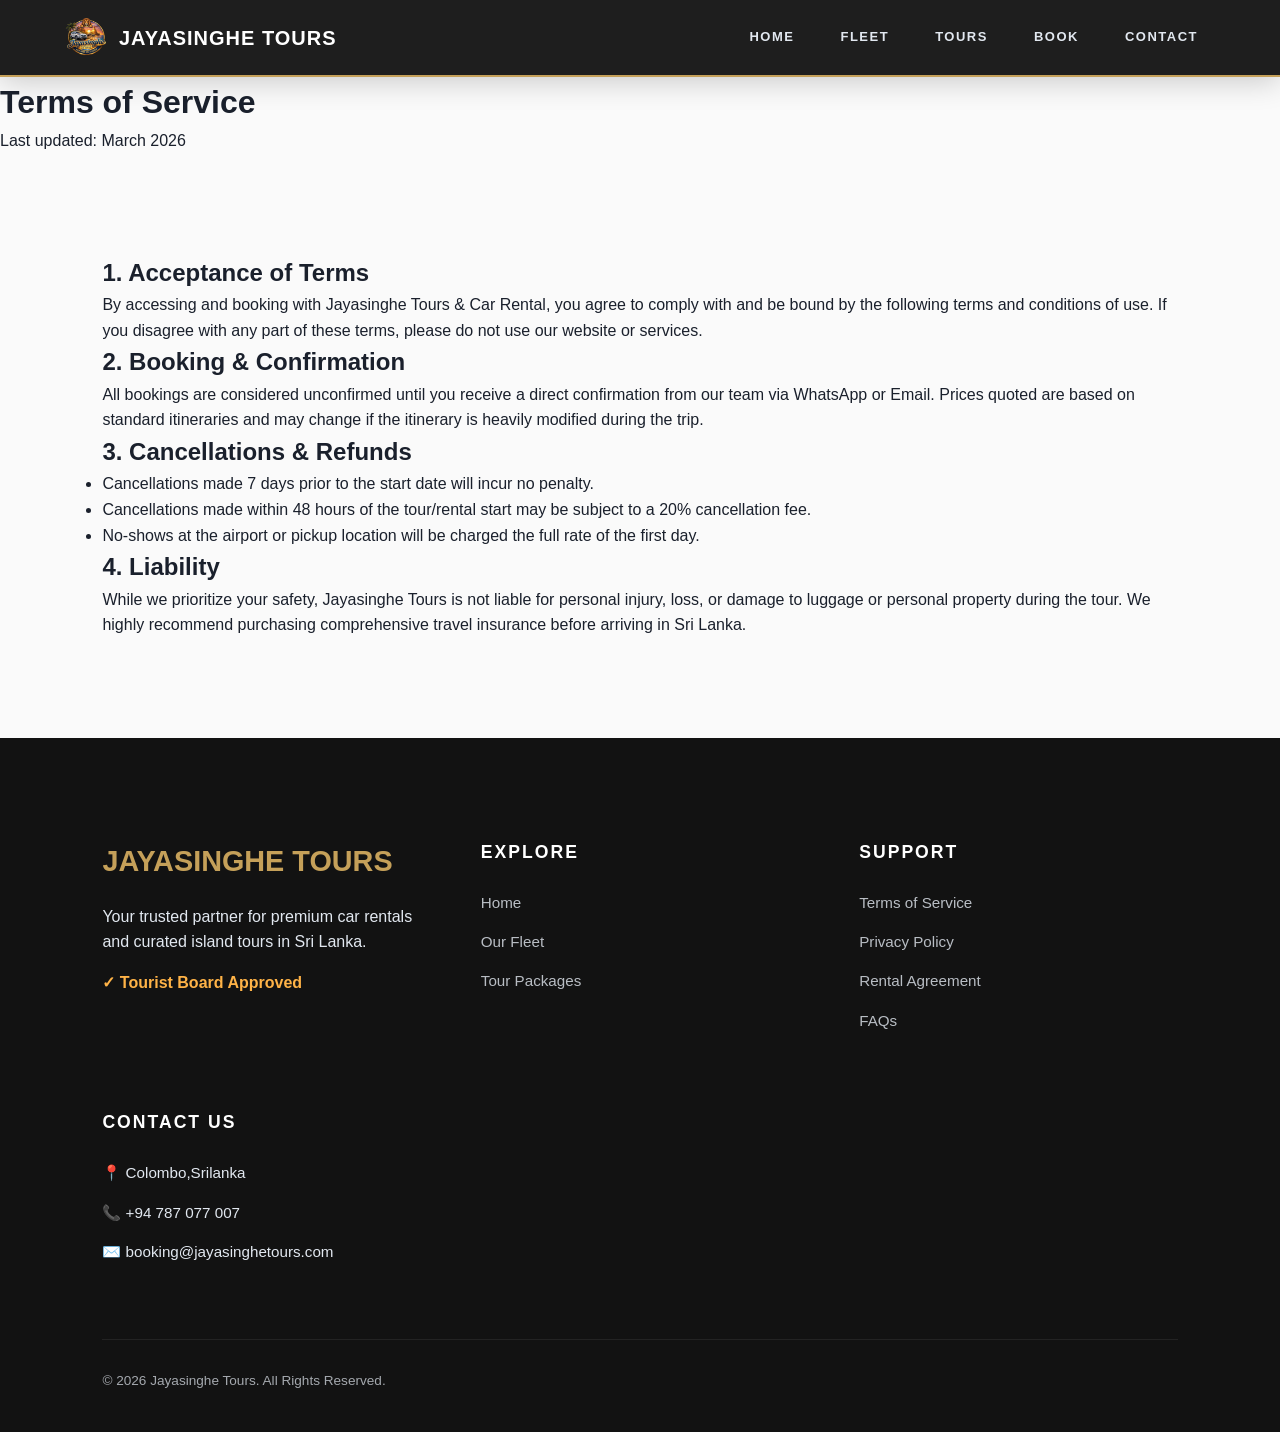
<file: terms.html>
<!DOCTYPE html>
<html lang="en">
<head>
  <meta charset="UTF-8">
  <meta name="viewport" content="width=device-width, initial-scale=1.0">
  <title>Terms of Service | Jayasinghe Tours</title>
  <link rel="stylesheet" href="style.css">
</head>
<body>

<nav class="navbar">
  <div class="navbar-brand">
    <img src="https://jayasinghetours.github.io/logo.png" alt="Logo">
    <h2>Jayasinghe Tours</h2>
  </div>
  <div class="nav-links">
    <a href="index.html">Home</a>
    <a href="index.html#cars">Fleet</a>
    <a href="index.html#tours">Tours</a>
    <a href="index.html#booking">Book</a>
    <a href="#contact">Contact</a>
  </div>
</nav>

<header class="page-header">
  <h1>Terms of Service</h1>
  <p>Last updated: March 2026</p>
</header>

<section class="section">
  <div class="legal-container reveal">
    <h2>1. Acceptance of Terms</h2>
    <p>By accessing and booking with Jayasinghe Tours & Car Rental, you agree to comply with and be bound by the following terms and conditions of use. If you disagree with any part of these terms, please do not use our website or services.</p>

    <h2>2. Booking & Confirmation</h2>
    <p>All bookings are considered unconfirmed until you receive a direct confirmation from our team via WhatsApp or Email. Prices quoted are based on standard itineraries and may change if the itinerary is heavily modified during the trip.</p>

    <h2>3. Cancellations & Refunds</h2>
    <ul>
      <li>Cancellations made 7 days prior to the start date will incur no penalty.</li>
      <li>Cancellations made within 48 hours of the tour/rental start may be subject to a 20% cancellation fee.</li>
      <li>No-shows at the airport or pickup location will be charged the full rate of the first day.</li>
    </ul>

    <h2>4. Liability</h2>
    <p>While we prioritize your safety, Jayasinghe Tours is not liable for personal injury, loss, or damage to luggage or personal property during the tour. We highly recommend purchasing comprehensive travel insurance before arriving in Sri Lanka.</p>
  </div>
</section>

<footer class="premium-footer" id="contact">
  <div class="footer-grid">
    <div class="footer-brand">
      <h3>Jayasinghe Tours</h3>
      <p>Your trusted partner for premium car rentals and curated island tours in Sri Lanka.</p>
      <p style="margin-top: 15px; font-weight: bold; color: #ffb347;">✓ Tourist Board Approved</p>
    </div>
    <div class="footer-links">
      <h3>Explore</h3>
      <ul>
        <li><a href="index.html">Home</a></li>
        <li><a href="index.html#cars">Our Fleet</a></li>
        <li><a href="index.html#tours">Tour Packages</a></li>
      </ul>
    </div>
    <div class="footer-links">
      <h3>Support</h3>
      <ul>
        <li><a href="terms.html">Terms of Service</a></li>
        <li><a href="privacy.html">Privacy Policy</a></li>
        <li><a href="rental-agreement.html">Rental Agreement</a></li>
        <li><a href="faq.html">FAQs</a></li>
      </ul>
    </div>
    <div class="footer-contact">
      <h3>Contact Us</h3>
      <ul>
        <li>📍 Colombo,Srilanka</li>
        <li>📞 +94 787 077 007</li>
        <li>✉️ booking@jayasinghetours.com</li>
      </ul>
    </div>
  </div>
  <div class="footer-bottom">
    <div class="copyright">&copy; 2026 Jayasinghe Tours. All Rights Reserved.</div>
  </div>
</footer>

<script src="script.js"></script>
</body>
</html>
</file>
<file: style.css>
:root {
    --primary-gold: #C5A059;
    --primary-dark: #121212;
    --secondary-dark: #1E1E1E;
    --accent-gold: #E5C27C;
    --text-main: #1A202C;
    --text-muted: #4A5568;
    --text-light: #E2E8F0;
    --white: #FFFFFF;
    --glass: rgba(255, 255, 255, 0.05);
    --glass-border: rgba(255, 255, 255, 0.1);
    --shadow-soft: 0 10px 30px rgba(0, 0, 0, 0.08);
    --shadow-gold: 0 10px 25px rgba(197, 160, 89, 0.3);
}

* {
    box-sizing: border-box;
    margin: 0;
    padding: 0;
    font-family: 'Poppins', sans-serif;
}

html {
    scroll-behavior: smooth;
}

body {
    background: #fafafa;
    color: var(--text-main);
    line-height: 1.6;
    -webkit-overflow-scrolling: touch;
}

/* SEO Helper */
.sr-only {
    position: absolute;
    width: 1px;
    height: 1px;
    padding: 0;
    margin: -1px;
    overflow: hidden;
    clip: rect(0, 0, 0, 0);
    border: 0;
}

/* ========================================= */
/* 2. PRELOADER                              */
/* ========================================= */
#preloader {
    position: fixed;
    top: 0;
    left: 0;
    width: 100%;
    height: 100%;
    background: #ffffff;
    display: flex;
    justify-content: center;
    align-items: center;
    z-index: 9999;
    transition: opacity 0.5s ease;
    pointer-events: none;
}

.spinner {
    width: 50px;
    height: 50px;
    border: 5px solid #f3f3f3;
    border-top: 5px solid #ffb347;
    border-radius: 50%;
    animation: spin 1s linear infinite;
    margin: 0 auto;
}

.welcome-text {
    color: #1a202c;
    font-size: 24px;
    margin-top: 20px;
    animation: pulse 1.5s infinite;
    text-align: center;
    font-weight: 600;
}

@keyframes spin {
    0% {
        transform: rotate(0deg);
    }

    100% {
        transform: rotate(360deg);
    }
}

@keyframes pulse {
    0% {
        opacity: 0.6;
    }

    50% {
        opacity: 1;
    }

    100% {
        opacity: 0.6;
    }
}

/* ========================================= */
/* 3. PREMIUM NAVBAR                         */
/* ========================================= */
.navbar {
    display: flex;
    justify-content: space-between;
    align-items: center;
    background: rgba(18, 18, 18, 0.95);
    -webkit-backdrop-filter: blur(15px);
    backdrop-filter: blur(15px);
    box-shadow: 0 4px 30px rgba(0, 0, 0, 0.2);
    padding: 15px 5%;
    border-bottom: 2px solid var(--primary-gold);
    position: -webkit-sticky;
    position: sticky;
    top: 0;
    z-index: 1000;
}

.navbar-brand {
    display: flex;
    align-items: center;
    gap: 10px;
    text-decoration: none;
}

.navbar-brand img {
    height: 45px;
}

.navbar-brand h2 {
    font-size: 20px;
    color: #ffffff;
    letter-spacing: 1px;
    text-transform: uppercase;
}

.nav-links {
    display: flex;
    align-items: center;
}

.nav-links a {
    color: var(--text-light);
    font-weight: 600;
    text-transform: uppercase;
    font-size: 13px;
    letter-spacing: 1.5px;
    padding: 8px 18px;
    border-radius: 4px;
    text-decoration: none;
    margin-left: 10px;
    transition: all 0.4s cubic-bezier(0.4, 0, 0.2, 1);
    position: relative;
}

.nav-links a::after {
    content: '';
    position: absolute;
    bottom: 0;
    left: 50%;
    width: 0;
    height: 2px;
    background: var(--primary-gold);
    transition: 0.3s;
    transform: translateX(-50%);
}

.nav-links a:hover {
    color: var(--primary-gold);
}

.nav-links a:hover::after {
    width: 40%;
}

.hamburger {
    display: none;
    cursor: pointer;
    border: none;
    background: transparent;
    padding: 5px;
    outline: none;
}

.hamburger span {
    display: block;
    width: 25px;
    height: 3px;
    background: #ffffff;
    margin: 5px 0;
    transition: 0.4s ease;
    transform-origin: 1px;
}

.hamburger.active span:nth-child(1) {
    transform: rotate(45deg);
}

.hamburger.active span:nth-child(2) {
    opacity: 0;
}

.hamburger.active span:nth-child(3) {
    transform: rotate(-45deg);
}

/* ========================================= */
/* 4. HERO SLIDER                             */
/* ========================================= */

.hero-slider {
    width: 100%;
    position: relative;
    overflow: hidden;
    background: #0a0a0a;
    /* Fixed Ratio 2.6:1 matches the panoramic banners perfectly */
    aspect-ratio: 2.6 / 1;
}

.slide {
    position: absolute;
    inset: 0;
    width: 100%;
    height: 100%;
    opacity: 0;
    transition: opacity 1.5s ease-in-out;
    pointer-events: none;
    z-index: 0;
}

.active-slide {
    opacity: 1;
    z-index: 1;
    pointer-events: auto;
}

.slide-bg-img {
    position: absolute;
    inset: 0;
    width: 100%;
    height: 100%;
    /* Covers the container perfectly without cropping the sides of the 2.6:1 banners */
    object-fit: cover;
    object-position: center center;
    display: block;
    transform-origin: center center;
    will-change: transform;
}

.active-slide .slide-bg-img {
    animation: kenBurns 20s ease-in-out infinite alternate;
}

@keyframes kenBurns {
    from { transform: scale(1);    }
    to   { transform: scale(1.06); }
}

.slide-overlay {
    position: absolute;
    inset: 0;
    /* Subtle darken at bottom to make button stand out */
    background: linear-gradient(
        to bottom,
        rgba(0, 0, 0, 0.05) 0%,
        rgba(0, 0, 0, 0.45) 100%
    );
    z-index: 1;
}

/* Repositioned Call to Action Button */
.slide-cta {
    position: absolute;
    bottom: 12%; 
    left: 50%;
    transform: translateX(-50%);
    z-index: 5;
    width: 100%;
    text-align: center;
}

.dots-container {
    position: absolute;
    bottom: 25px;
    left: 0;
    width: 100%;
    text-align: center;
    z-index: 10;
}


.dot {
    display: inline-block;
    width: 8px;
    height: 8px;
    margin: 0 8px;
    background: rgba(255, 255, 255, 0.3);
    border-radius: 50%;
    cursor: pointer;
    transition: 0.4s ease;
    border: 1px solid rgba(255, 255, 255, 0.5);
}

.active-dot {
    background: var(--primary-gold);
    border-color: var(--primary-gold);
    transform: scale(1.5);
}

.hero-btn,
.btn-submit {
    display: inline-flex;
    align-items: center;
    gap: 10px;
    padding: 18px 40px;
    border-radius: 4px;
    font-weight: 700;
    text-decoration: none;
    cursor: pointer;
    background: linear-gradient(135deg, var(--primary-gold) 0%, var(--accent-gold) 100%);
    box-shadow: var(--shadow-gold);
    border: none;
    color: #121212;
    transition: all 0.4s cubic-bezier(0.175, 0.885, 0.32, 1.275);
    text-transform: uppercase;
    letter-spacing: 1px;
    font-size: 14px;
}

.hero-btn:hover,
.btn-submit:hover {
    transform: translateY(-5px);
    box-shadow: 0 15px 35px rgba(197, 160, 89, 0.5);
}

/* ========================================= */
/* 5. SECTIONS & CARDS                       */
/* ========================================= */
.section {
    padding: 100px 8%;
}

.section-header {
    text-align: center;
    margin-bottom: 60px;
    max-width: 800px;
    margin-left: auto;
    margin-right: auto;
}

.section-header h2 {
    font-size: 3rem;
    color: var(--primary-dark);
    margin-bottom: 15px;
    font-weight: 800;
    text-transform: uppercase;
    letter-spacing: -0.5px;
}

.section-header p {
    color: var(--text-muted);
    font-size: 1.2rem;
    font-weight: 400;
}

.cards-grid {
    display: grid;
    grid-template-columns: repeat(auto-fit, minmax(320px, 1fr));
    gap: 40px;
}

.horizontal-card {
    background: var(--white);
    border-radius: 4px;
    overflow: hidden;
    cursor: pointer;
    border: 1px solid rgba(0, 0, 0, 0.05);
    box-shadow: var(--shadow-soft);
    transition: all 0.5s cubic-bezier(0.23, 1, 0.32, 1);
    position: relative;
}

.horizontal-card::after {
    content: '';
    position: absolute;
    bottom: 0;
    left: 0;
    width: 100%;
    height: 3px;
    background: var(--primary-gold);
    transform: scaleX(0);
    transition: 0.4s cubic-bezier(0.165, 0.84, 0.44, 1);
    transform-origin: left;
    z-index: 5; /* Ensure it stays on top of .card-content */
}

.horizontal-card:hover {
    transform: translateY(-15px);
    box-shadow: 0 20px 40px rgba(0, 0, 0, 0.12);
}

.horizontal-card:hover::after {
    transform: scaleX(1);
}

.horizontal-card img {
    width: 100%;
    height: 250px;
    object-fit: cover;
    transition: 0.6s;
}

.horizontal-card:hover img {
    transform: scale(1.1);
}

.card-content {
    padding: 30px;
    position: relative;
    background: var(--white);
    z-index: 2;
}

.card-content h3 {
    font-size: 1.5rem;
    color: var(--primary-dark);
    margin-bottom: 8px;
    font-weight: 700;
}

.subtitle {
    color: var(--primary-gold);
    font-size: 0.85rem;
    margin-bottom: 15px;
    font-weight: 700;
    text-transform: uppercase;
    letter-spacing: 1px;
}

.desc {
    color: var(--text-muted);
    font-size: 0.95rem;
    line-height: 1.7;
}

.price {
    color: var(--primary-dark);
    font-weight: 800;
    font-size: 1.4rem;
    margin: 20px 0;
    display: flex;
    align-items: center;
    gap: 5px;
}

.price::before {
    content: 'Starts';
    font-size: 0.7rem;
    font-weight: 600;
    text-transform: uppercase;
    color: var(--text-muted);
}

.view-btn {
    display: inline-block;
    color: var(--primary-dark);
    font-weight: 700;
    font-size: 0.85rem;
    text-transform: uppercase;
    letter-spacing: 1px;
    border-bottom: 2px solid var(--primary-gold);
    padding-bottom: 2px;
}

/* ========================================= */
/* 6. BOOKING FORM                           */
/* ========================================= */
.booking-card {
    background: var(--white);
    padding: 50px;
    border-radius: 4px;
    box-shadow: var(--shadow-soft);
    max-width: 800px;
    margin: 0 auto;
    border: 1px solid rgba(0, 0, 0, 0.05);
}

.form-row {
    display: grid;
    grid-template-columns: 1fr 1fr;
    gap: 20px;
    margin-bottom: 20px;
}

input,
select,
textarea {
    width: 100%;
    padding: 16px;
    border: 1px solid #e2e8f0;
    border-radius: 4px;
    font-size: 15px;
    outline: none;
    transition: 0.3s;
    background: #fafafa;
}

input:focus,
select:focus,
textarea:focus {
    border-color: var(--primary-gold);
    box-shadow: 0 0 0 3px rgba(197, 160, 89, 0.1);
    background: var(--white);
}

.btn-submit {
    width: 100%;
    margin-top: 10px;
    font-size: 16px;
    justify-content: center;
}

.booking-btn-row {
    display: flex;
    gap: 20px;
    margin-top: 30px;
    flex-wrap: wrap;
}

.booking-action-btn {
    flex: 1 1 0;
    min-width: 180px;
    display: flex;
    align-items: center;
    justify-content: center;
    gap: 12px;
    padding: 18px 25px;
    border-radius: 4px;
    font-size: 14px;
    font-weight: 700;
    text-decoration: none;
    cursor: pointer;
    border: none;
    transition: all 0.4s cubic-bezier(0.165, 0.84, 0.44, 1);
    letter-spacing: 1px;
    text-transform: uppercase;
}

.email-btn {
    background: var(--primary-dark);
    color: var(--white);
}

.email-btn:hover {
    background: #000;
    transform: translateY(-3px);
    box-shadow: 0 10px 20px rgba(0, 0, 0, 0.15);
}

.whatsapp-btn {
    background: #25D366;
    color: #fff;
}

.whatsapp-btn:hover {
    background: #128C4A;
    transform: translateY(-3px);
    box-shadow: 0 10px 20px rgba(37, 211, 102, 0.2);
}

/* ========================================= */
/* 7. FOOTER                                 */
/* ========================================= */
.premium-footer {
    background: var(--primary-dark);
    color: var(--text-light);
    padding: 100px 8% 40px;
}

.footer-grid {
    display: grid;
    grid-template-columns: repeat(auto-fit, minmax(250px, 1fr));
    gap: 60px;
    margin-bottom: 60px;
}

.footer-brand h3 {
    color: var(--primary-gold);
    font-size: 1.8rem;
    margin-bottom: 20px;
    font-weight: 800;
    text-transform: uppercase;
}

.footer-links h3,
.footer-contact h3 {
    color: var(--white);
    margin-bottom: 25px;
    font-size: 1.1rem;
    text-transform: uppercase;
    letter-spacing: 2px;
}

.footer-links ul,
.footer-contact ul {
    list-style: none;
}

.footer-links li,
.footer-contact li {
    margin-bottom: 15px;
    font-size: 0.95rem;
}

.footer-links a,
.footer-contact a {
    color: var(--text-light);
    text-decoration: none;
    transition: 0.3s;
    opacity: 0.8;
}

.footer-links a:hover,
.footer-contact a:hover {
    color: var(--primary-gold);
    padding-left: 8px;
    opacity: 1;
}

.footer-contact a:hover {
    padding-left: 0;
}

.footer-bottom {
    border-top: 1px solid rgba(255, 255, 255, 0.1);
    padding-top: 30px;
    display: flex;
    justify-content: space-between;
    align-items: center;
    flex-wrap: wrap;
    font-size: 0.85rem;
    opacity: 0.7;
}

/* ========================================= */
/* 8. MODALS                                 */
/* ========================================= */
.modal {
    display: none;
    position: fixed;
    z-index: 2000;
    top: 0;
    left: 0;
    width: 100%;
    height: 100%;
    background: rgba(10, 10, 10, 0.95);
    overflow-y: auto;
    -webkit-overflow-scrolling: touch;
    -webkit-backdrop-filter: blur(10px);
    backdrop-filter: blur(10px);
}

.modal-content {
    background: var(--white);
    margin: 3% auto;
    padding: 40px;
    width: 90%;
    max-width: 850px;
    border-radius: 4px;
    position: relative;
    box-shadow: 0 50px 100px rgba(0, 0, 0, 0.5);
    border: 1px solid rgba(255, 255, 255, 0.1);
}

.close {
    position: absolute;
    right: 25px;
    top: 15px;
    font-size: 30px;
    font-weight: 300;
    cursor: pointer;
    z-index: 100;
    color: var(--text-muted);
    transition: 0.3s;
}

.close:hover {
    color: var(--primary-gold);
    transform: rotate(90deg);
}

.modal-slider {
    position: relative;
    overflow: hidden;
    margin-bottom: 30px;
    border-radius: 2px;
    background: #000;
}

.modal-track {
    display: flex;
    transition: transform 0.6s cubic-bezier(0.23, 1, 0.32, 1);
}

.modal-track img {
    width: 100%;
    flex-shrink: 0;
    object-fit: cover;
    max-height: 500px;
}

.slider-btn {
    position: absolute;
    top: 50%;
    transform: translateY(-50%);
    background: rgba(255, 255, 255, 0.1);
    color: white;
    width: 50px;
    height: 50px;
    cursor: pointer;
    font-size: 18px;
    border-radius: 50%;
    border: 1px solid rgba(255, 255, 255, 0.2);
    z-index: 10;
    transition: 0.3s;
    backdrop-filter: blur(5px);
}

.slider-btn.left {
    left: 20px;
}

.slider-btn.right {
    right: 20px;
}

.slider-btn:hover {
    background: var(--primary-gold);
    color: #121212;
    border-color: var(--primary-gold);
}

.modal h2 {
    font-size: 2.2rem;
    color: var(--primary-dark);
    margin-bottom: 20px;
    font-weight: 800;
    text-transform: uppercase;
}

.modal-features {
    list-style: none;
    margin: 25px 0 35px 0;
    display: grid;
    grid-template-columns: 1fr 1fr;
    gap: 15px;
}

.modal-features li {
    font-size: 0.95rem;
    color: var(--text-muted);
    display: flex;
    align-items: center;
    gap: 12px;
}

.modal-features li i {
    color: var(--primary-gold);
    font-size: 1.1rem;
}

/* ========================================= */
/* 9. FEATURES (TRUST SECTION)               */
/* ========================================= */
.features-grid {
    display: grid;
    grid-template-columns: repeat(auto-fit, minmax(280px, 1fr));
    gap: 30px;
    margin-top: 50px;
}

.feature-item {
    padding: 40px;
    background: var(--white);
    border: 1px solid rgba(0, 0, 0, 0.05);
    text-align: center;
    transition: all 0.4s cubic-bezier(0.165, 0.84, 0.44, 1);
    position: relative;
    overflow: hidden;
}

.feature-item::after {
    content: '';
    position: absolute;
    bottom: 0;
    left: 0;
    width: 100%;
    height: 3px;
    background: var(--primary-gold);
    transform: scaleX(0);
    transition: 0.4s cubic-bezier(0.165, 0.84, 0.44, 1);
    transform-origin: left;
    z-index: 5;
}

.feature-item:hover {
    transform: translateY(-15px);
    border-color: var(--primary-gold);
    box-shadow: var(--shadow-soft);
}

.feature-item:hover::after {
    transform: scaleX(1);
}

.feature-item i {
    font-size: 2.5rem;
    color: var(--primary-gold);
    margin-bottom: 20px;
}

.feature-item h3 {
    font-size: 1.2rem;
    margin-bottom: 12px;
    font-weight: 700;
    text-transform: uppercase;
}

.feature-item p {
    font-size: 0.95rem;
    color: var(--text-muted);
}

/* ========================================= */
/* 10. CUSTOM CHAT WIDGET                    */
/* ========================================= */

@keyframes pulseRing {
    0% { box-shadow: 0 0 0 0 rgba(37, 211, 102, 0.6); }
    70% { box-shadow: 0 0 0 20px rgba(37, 211, 102, 0); }
    100% { box-shadow: 0 0 0 0 rgba(37, 211, 102, 0); }
}

.chat-widget-container {
    position: fixed;
    bottom: 25px;
    right: 25px;
    width: 60px;
    height: 60px;
    background: linear-gradient(135deg, #25d366 0%, #128c7e 100%);
    border-radius: 50%;
    box-shadow: 0 10px 25px rgba(37, 211, 102, 0.4);
    z-index: 1000;
    transition: 0.4s cubic-bezier(0.25, 0.8, 0.25, 1);
    display: flex;
    flex-direction: column;
    overflow: hidden;
    animation: pulseRing 2.5s infinite;
}

.chat-widget-container.open {
    width: 350px;
    height: 480px;
    max-height: 80vh;
    border-radius: 12px;
    background: #fff;
    box-shadow: 0 15px 40px rgba(0, 0, 0, 0.2);
    animation: none;
}

.chat-widget-header {
    background: #128c7e;
    color: #fff;
    padding: 15px 20px;
    display: flex;
    justify-content: space-between;
    align-items: center;
    cursor: pointer;
    min-height: 60px;
    border-radius: 50%;
    transition: border-radius 0.3s;
    position: relative;
}

.chat-widget-container.open .chat-widget-header {
    border-radius: 12px 12px 0 0;
}

.chat-header-info {
    display: flex;
    align-items: center;
    gap: 12px;
    opacity: 0;
    pointer-events: none;
    transition: 0.3s;
}

.chat-widget-container.open .chat-header-info {
    opacity: 1;
    pointer-events: auto;
}

.chat-avatar img {
    width: 38px;
    height: 38px;
    border-radius: 50%;
    object-fit: cover;
    background: #fff;
    padding: 2px;
}

.chat-title h4 {
    font-size: 15px;
    margin: 0;
    font-weight: 600;
}

.chat-title p {
    font-size: 11px;
    margin: 0;
    opacity: 0.9;
    display: flex;
    align-items: center;
    gap: 4px;
}

.green-dot {
    width: 8px;
    height: 8px;
    background: #4ade80;
    border-radius: 50%;
    display: inline-block;
}

.open-chat-icon {
    position: absolute;
    top: 50%;
    left: 50%;
    transform: translate(-50%, -50%);
    font-size: 32px;
    transition: 0.3s;
}

.chat-widget-container.open .open-chat-icon {
    opacity: 0;
    pointer-events: none;
    transform: translate(-50%, -50%) scale(0.5);
}

.close-chat-icon {
    font-size: 18px;
    opacity: 0;
    pointer-events: none;
    transition: 0.3s;
}

.chat-widget-container.open .close-chat-icon {
    opacity: 1;
    pointer-events: auto;
}

.chat-widget-body {
    flex: 1;
    background: #e5ddd5;
    background-image: url('data:image/svg+xml,%3Csvg width="60" height="60" viewBox="0 0 60 60" xmlns="http://www.w3.org/2000/svg"%3E%3Cg fill="none" fill-rule="evenodd"%3E%3Cg fill="%23dcd2c6" fill-opacity="0.4"%3E%3Cpath d="M36 34v-4h-2v4h-4v2h4v4h2v-4h4v-2h-4zm0-30V0h-2v4h-4v2h4v4h2V6h4V4h-4zM6 34v-4H4v4H0v2h4v4h2v-4h4v-2H6zM6 4V0H4v4H0v2h4v4h2V6h4V4H6z"/%3E%3C/g%3E%3C/g%3E%3C/svg%3E');
    padding: 20px;
    overflow-y: auto;
    display: flex;
    flex-direction: column;
    gap: 10px;
    opacity: 0;
    transition: 0.3s;
}

.chat-widget-container.open .chat-widget-body {
    opacity: 1;
}

.chat-message {
    max-width: 85%;
    display: flex;
    gap: 10px;
    animation: fadeInChat 0.5s ease-out;
}

@keyframes fadeInChat {
    from { opacity: 0; transform: translateY(10px); }
    to { opacity: 1; transform: translateY(0); }
}

.bot-message .message-content {
    background: #fff;
    color: #333;
    padding: 12px 15px;
    border-radius: 0 12px 12px 12px;
    font-size: 13px;
    line-height: 1.5;
    box-shadow: 0 1px 2px rgba(0,0,0,0.1);
}

.bot-message .message-content p {
    margin-bottom: 8px;
}
.bot-message .message-content p:last-child {
    margin-bottom: 0;
}

.user-message {
    align-self: flex-end;
}

.user-message .message-content {
    background: #dcf8c6;
    color: #333;
    padding: 12px 15px;
    border-radius: 12px 0 12px 12px;
    font-size: 13px;
    line-height: 1.5;
    box-shadow: 0 1px 2px rgba(0,0,0,0.1);
}

.chat-time {
    font-size: 11px;
    color: #888;
    text-align: center;
    margin-top: 5px;
    margin-bottom: 5px;
}

.chat-widget-input-area {
    padding: 12px 15px;
    background: #f0f0f0;
    display: flex;
    gap: 10px;
    align-items: center;
    opacity: 0;
    transition: 0.3s;
}

.chat-widget-container.open .chat-widget-input-area {
    opacity: 1;
}

#chat-user-input {
    flex: 1;
    border: none;
    padding: 12px 15px;
    border-radius: 20px;
    background: #fff;
    font-size: 14px;
    outline: none;
    box-shadow: inset 0 1px 3px rgba(0,0,0,0.1);
    color: var(--text-main);
}

#chat-user-input:focus {
    box-shadow: inset 0 1px 3px rgba(0,0,0,0.2);
}

.chat-send-btn {
    background: #128c7e;
    color: #fff;
    border: none;
    width: 42px;
    height: 42px;
    border-radius: 50%;
    display: flex;
    align-items: center;
    justify-content: center;
    cursor: pointer;
    transition: 0.2s;
    font-size: 16px;
}

.chat-send-btn:hover {
    background: #075e54;
    transform: scale(1.05);
}

/* Quick Reply Buttons */
.chat-quick-replies {
    display: flex;
    flex-wrap: wrap;
    gap: 8px;
    margin-top: 5px;
    padding-left: 2px;
    animation: fadeInChat 0.5s ease-out 0.6s both;
}

.quick-reply-btn {
    background: #fff;
    color: #128c7e;
    border: 1px solid #128c7e;
    padding: 8px 14px;
    border-radius: 20px;
    font-size: 12px;
    font-weight: 600;
    cursor: pointer;
    transition: all 0.2s ease;
    outline: none;
    box-shadow: 0 1px 3px rgba(0,0,0,0.05);
}

.quick-reply-btn:hover {
    background: #128c7e;
    color: #fff;
    transform: translateY(-2px);
    box-shadow: 0 3px 6px rgba(18, 140, 126, 0.2);
}

/* Typing Indicator */
.typing-indicator {
    display: inline-flex;
    align-items: center;
    gap: 4px;
    padding: 12px 15px;
    background: #fff;
    border-radius: 0 12px 12px 12px;
    box-shadow: 0 1px 2px rgba(0,0,0,0.1);
    animation: fadeInChat 0.3s ease-out;
}

.typing-dot {
    width: 6px;
    height: 6px;
    background: #bbb;
    border-radius: 50%;
    animation: typing 1.4s infinite ease-in-out both;
}

.typing-dot:nth-child(1) { animation-delay: -0.32s; }
.typing-dot:nth-child(2) { animation-delay: -0.16s; }
.typing-dot:nth-child(3) { animation-delay: 0s; }

@keyframes typing {
    0%, 80%, 100% { transform: scale(0); }
    40% { transform: scale(1); }
}

/* ========================================= */
/* 11. HELPERS & ANIMATIONS                  */
/* ========================================= */

a,
button {
    -webkit-tap-highlight-color: transparent;
}

.reveal {
    opacity: 0;
    transform: translateY(40px);
    transition: 1s cubic-bezier(0.5, 0, 0, 1);
}

.reveal.active {
    opacity: 1;
    transform: translateY(0);
}

/* ========================================= */
/* 11. MEDIA QUERIES                          */
/* ========================================= */

@media screen and (max-width: 768px) {

    .hero-slider {
        /* Maintain the 2.6:1 ratio on mobile to keep the whole banner visible */
        aspect-ratio: 2.6 / 1;
        height: auto;
    }

    .slide-cta {
        bottom: 12%;
    }

    .hero-btn {
        padding: 10px 18px;
        font-size: 11px;
    }

    .dots-container {
        bottom: 8px;
    }

    /* ── Navbar Mobile Overlay ── */
    .hamburger {
        display: block;
        z-index: 1001;
    }

    .nav-links {
        display: none;
        position: fixed;
        top: 0;
        left: 0;
        width: 100%;
        height: 100vh;
        background: rgba(18, 18, 18, 0.98);
        flex-direction: column;
        justify-content: center;
        align-items: center;
        z-index: 999;
    }

    .nav-links.active {
        display: flex;
    }

    .nav-links a {
        margin: 15px 0;
        font-size: 1.4rem;
        color: var(--white);
    }

    /* ── Cards — touch-optimized, no hover lift ── */
    .cards-grid {
        display: flex;
        flex-direction: column;
        gap: 20px;
        padding: 0 5px;
    }

    .horizontal-card {
        height: auto;
        border-radius: 16px;
        box-shadow: 0 8px 24px rgba(0, 0, 0, 0.08);
        margin-bottom: 0;
        /* Disable desktop hover lift on touch */
        transform: none !important;
    }

    /* Card tap feedback instead of hover lift */
    .horizontal-card:active {
        transform: scale(0.98) !important;
        box-shadow: 0 4px 12px rgba(0, 0, 0, 0.12);
    }

    /* Gold underline still animates on tap ─ keep it */
    .horizontal-card img {
        width: 100%;
        height: 210px;
        border-radius: 16px 16px 0 0;
        object-fit: cover;
        /* Disable desktop image zoom on hover */
        transform: none !important;
    }

    .card-content {
        padding: 22px 18px;
    }

    .card-content h3 {
        font-size: 1.3rem;
        margin-bottom: 6px;
    }

    /* ── General Layout ── */
    .section {
        padding: 55px 5%;
    }

    .section-header {
        margin-bottom: 35px;
    }

    .section-header h2 {
        font-size: 1.8rem;
    }

    .features-grid {
        grid-template-columns: 1fr;
        gap: 18px;
    }

    .feature-item {
        padding: 28px 20px;
        transform: none !important;  /* disable hover lift on mobile */
    }

    .feature-item::after {
        display: none; /* remove gold line on mobile to keep it simple */
    }

    /* ── Booking Card ── */
    .booking-card {
        padding: 30px 18px;
        width: 100%;
        border-radius: 12px;
    }

    .form-row {
        grid-template-columns: 1fr;
        gap: 12px;
    }

    input,
    select,
    textarea {
        font-size: 16px;  /* prevents iOS zoom */
        padding: 14px 16px;
    }

    .booking-btn-row {
        flex-direction: column;
        gap: 12px;
    }

    /* ── Modals ── */
    .modal-content {
        width: 94%;
        padding: 22px 16px;
        margin: 4vh auto;
    }

    .modal-features {
        grid-template-columns: 1fr;
        gap: 10px;
    }

    /* ── Footer ── */
    .footer-grid {
        gap: 35px;
    }

    .premium-footer {
        padding: 60px 6% 40px;
    }
}

/* ── Small Phones (≤480px) ── */
@media screen and (max-width: 480px) {

    .slide-content h1 {
        font-size: 1.4rem;
    }

    .slide-content p {
        font-size: 0.85rem;
    }

    .hero-btn {
        padding: 11px 18px;
        font-size: 12px;
    }

    .section-header h2 {
        font-size: 1.55rem;
    }

    .horizontal-card img {
        height: 185px;
    }

    .navbar-brand h2 {
        font-size: 16px;
    }
}

/* ── Very Small Phones (≤375px) ── */
@media screen and (max-width: 375px) {

    .hero-slider {
        /* On very small phones, banner starts to get too thin at 2.6:1.
           Allow a slightly "taller" box and use object-fit: contain to ensure full image visibility. */
        aspect-ratio: 2.2 / 1; 
    }

    .slide-bg-img {
        object-fit: contain;
    }

    .slide-cta {
        bottom: 8%;
    }

    .hero-btn {
        padding: 8px 12px;
        font-size: 10px;
    }

    .navbar-brand h2 {
        font-size: 14px;
    }
}

/* ========================================= */
/* 10. SWIPER CUSTOM STYLES                  */
/* ========================================= */
.swiper-button-next,
.swiper-button-prev {
    color: var(--primary-gold) !important;
    background: rgba(18, 18, 18, 0.7);
    width: 45px !important;
    height: 45px !important;
    border-radius: 50%;
    backdrop-filter: blur(5px);
    transition: 0.3s;
}

.swiper-button-next:hover,
.swiper-button-prev:hover {
    background: var(--primary-gold);
    color: #121212 !important;
}

.swiper-button-next::after,
.swiper-button-prev::after {
    font-size: 18px !important;
    font-weight: bold;
}

.swiper-pagination-bullet {
    background: #ccc !important;
    opacity: 0.6 !important;
}

.swiper-pagination-bullet-active {
    background: var(--primary-gold) !important;
    opacity: 1 !important;
}

.swiper-pagination {
    bottom: 0 !important;
}
</file>
